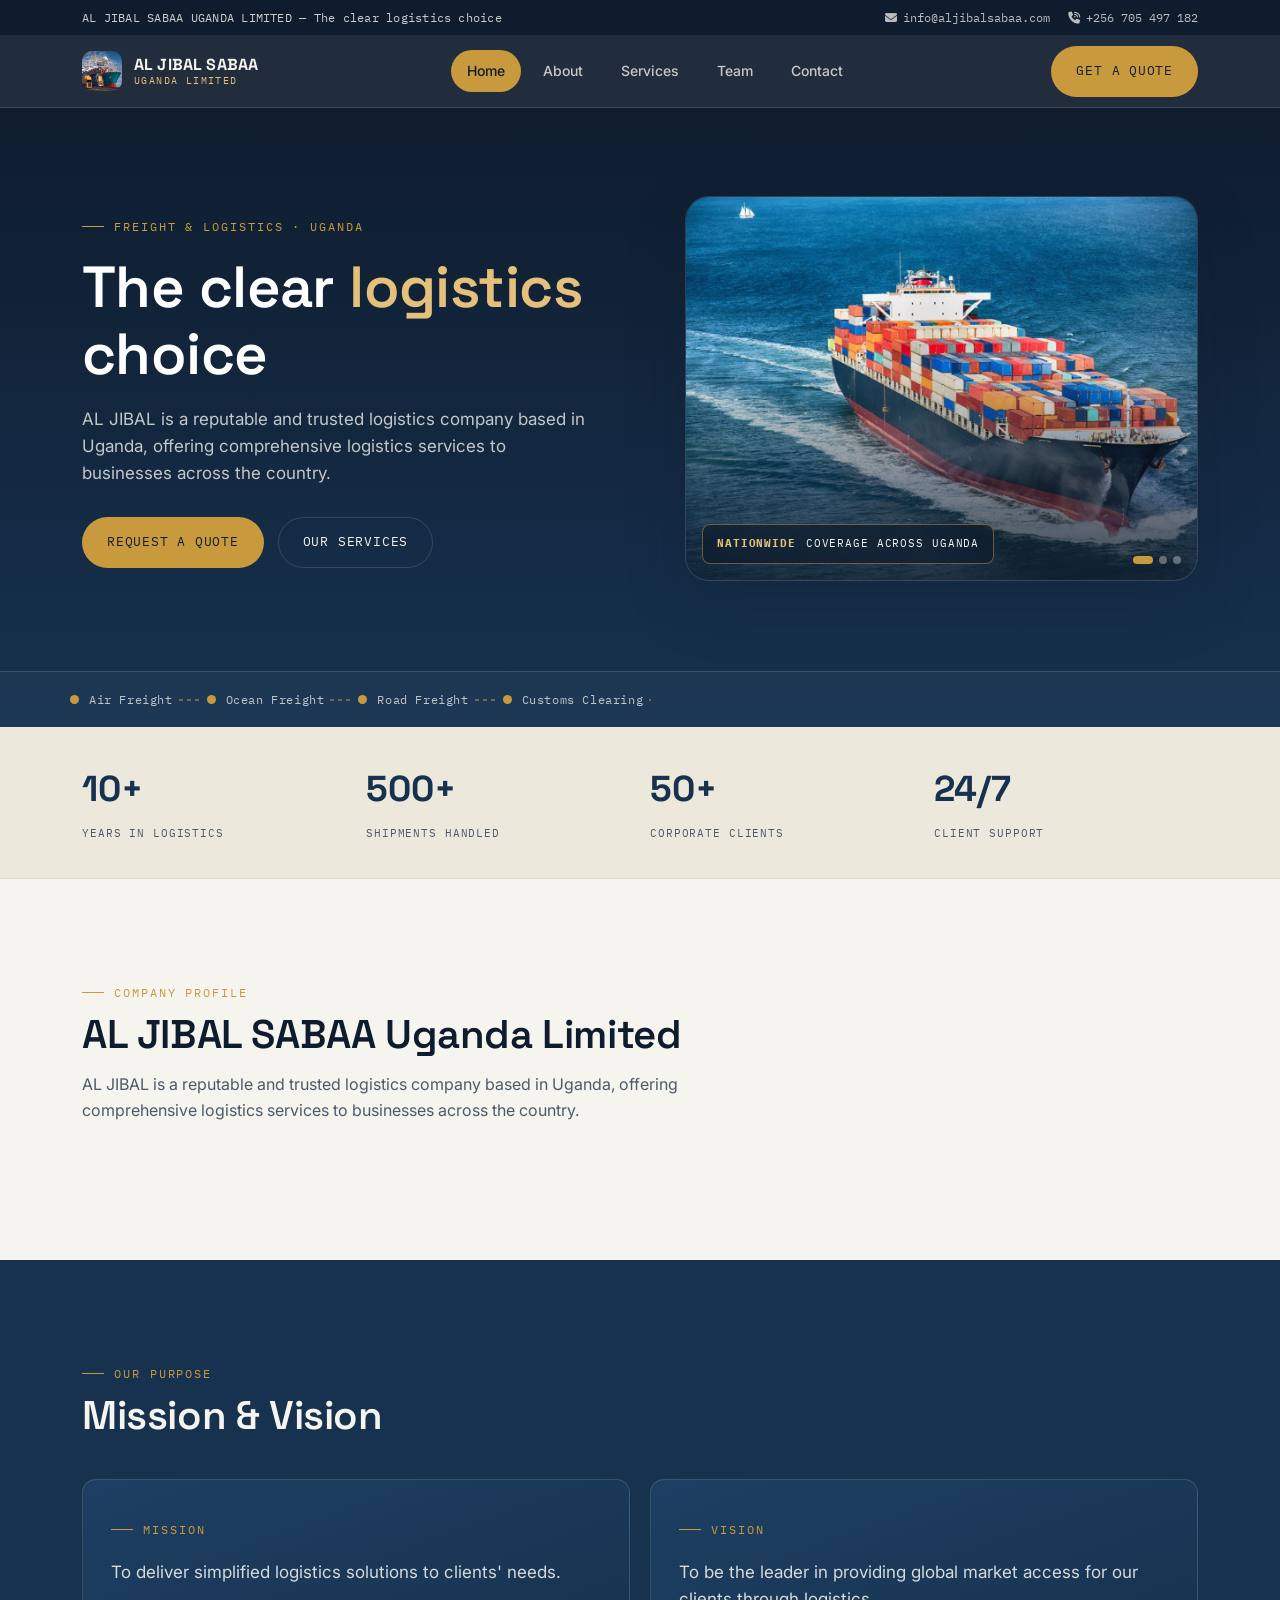
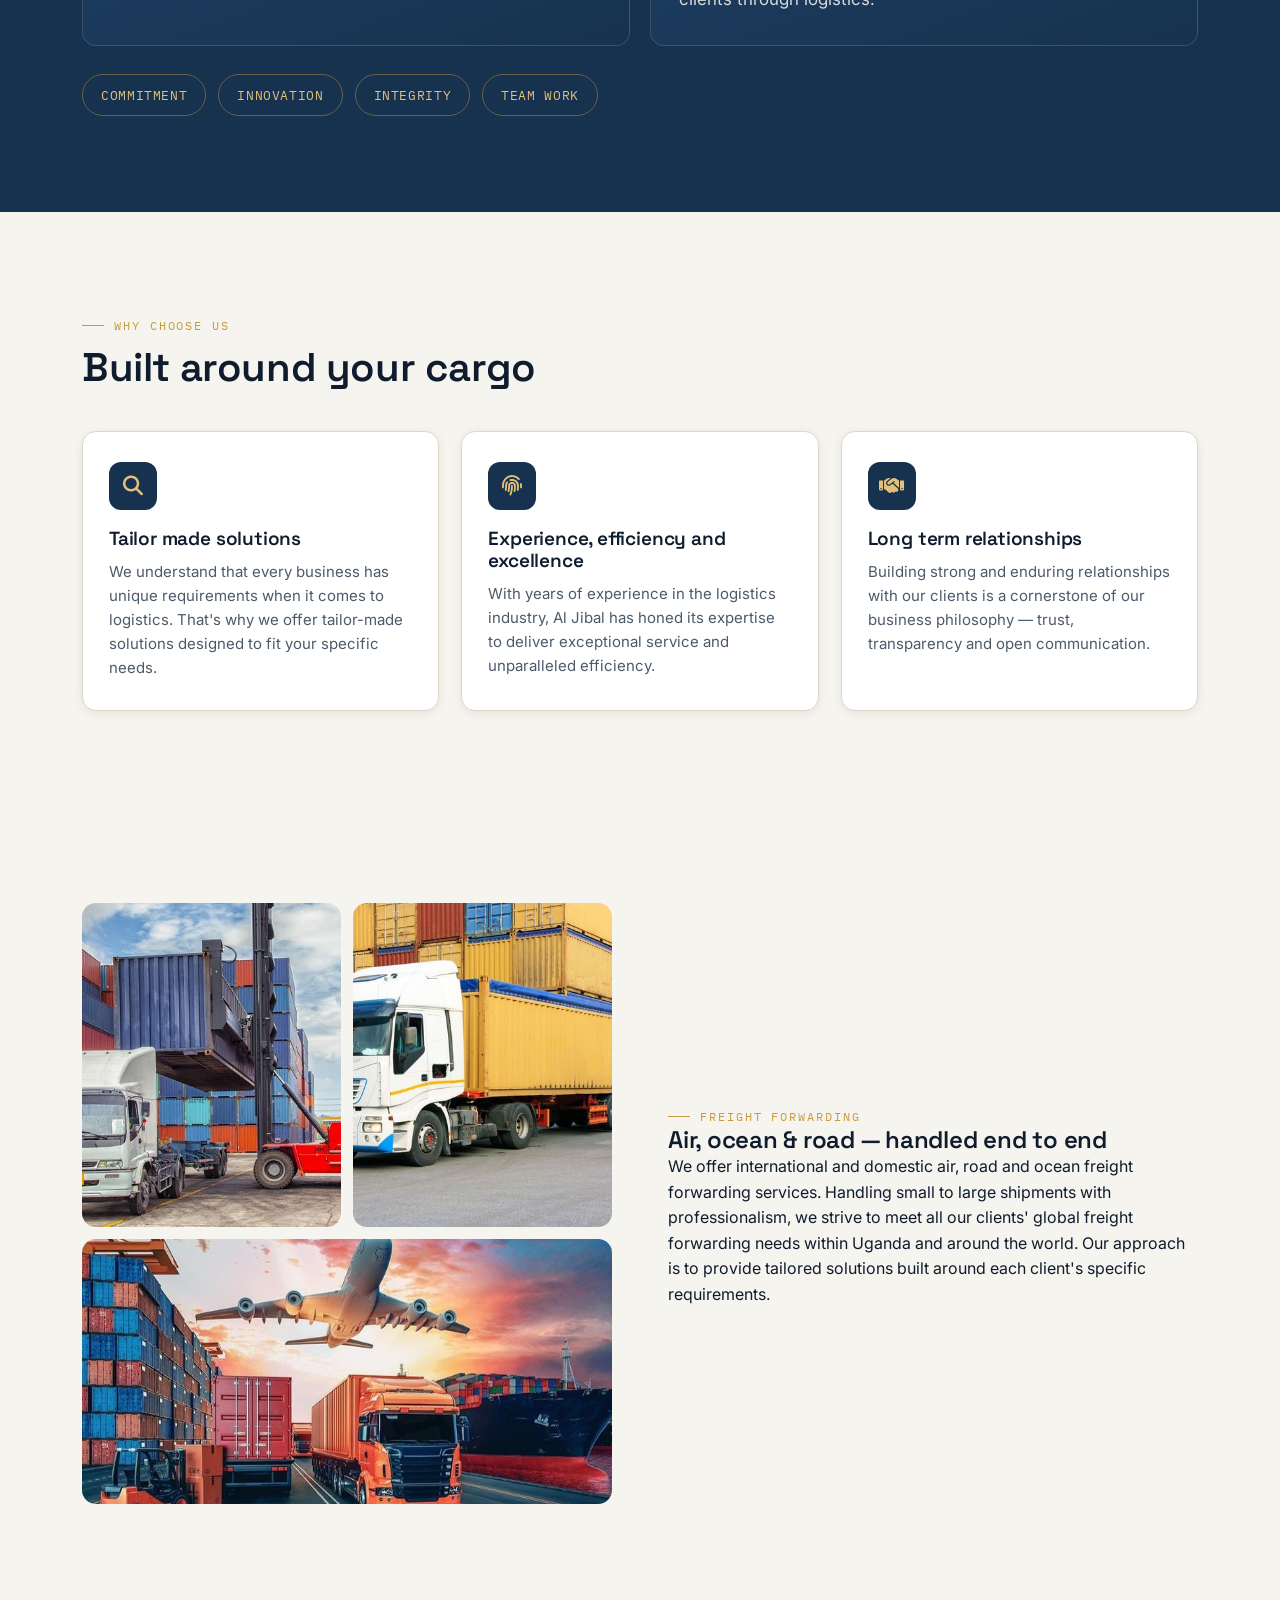
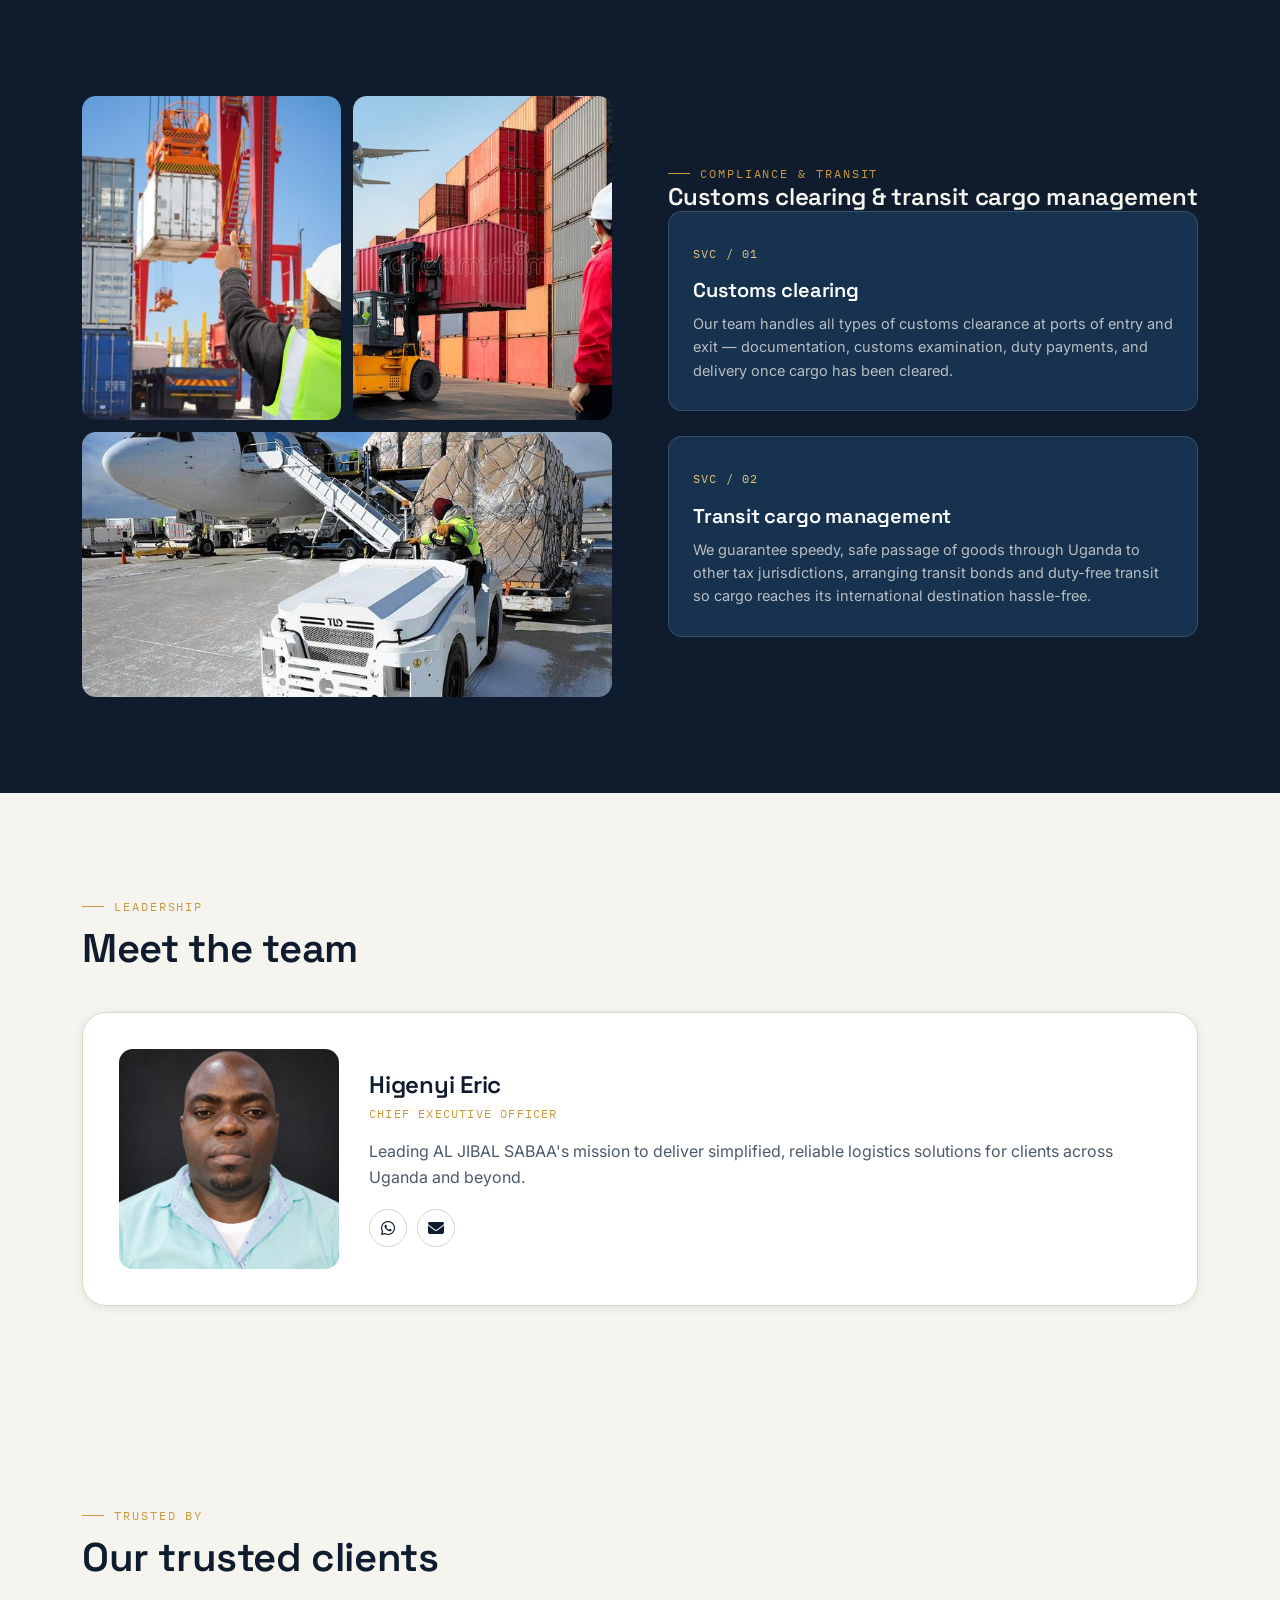
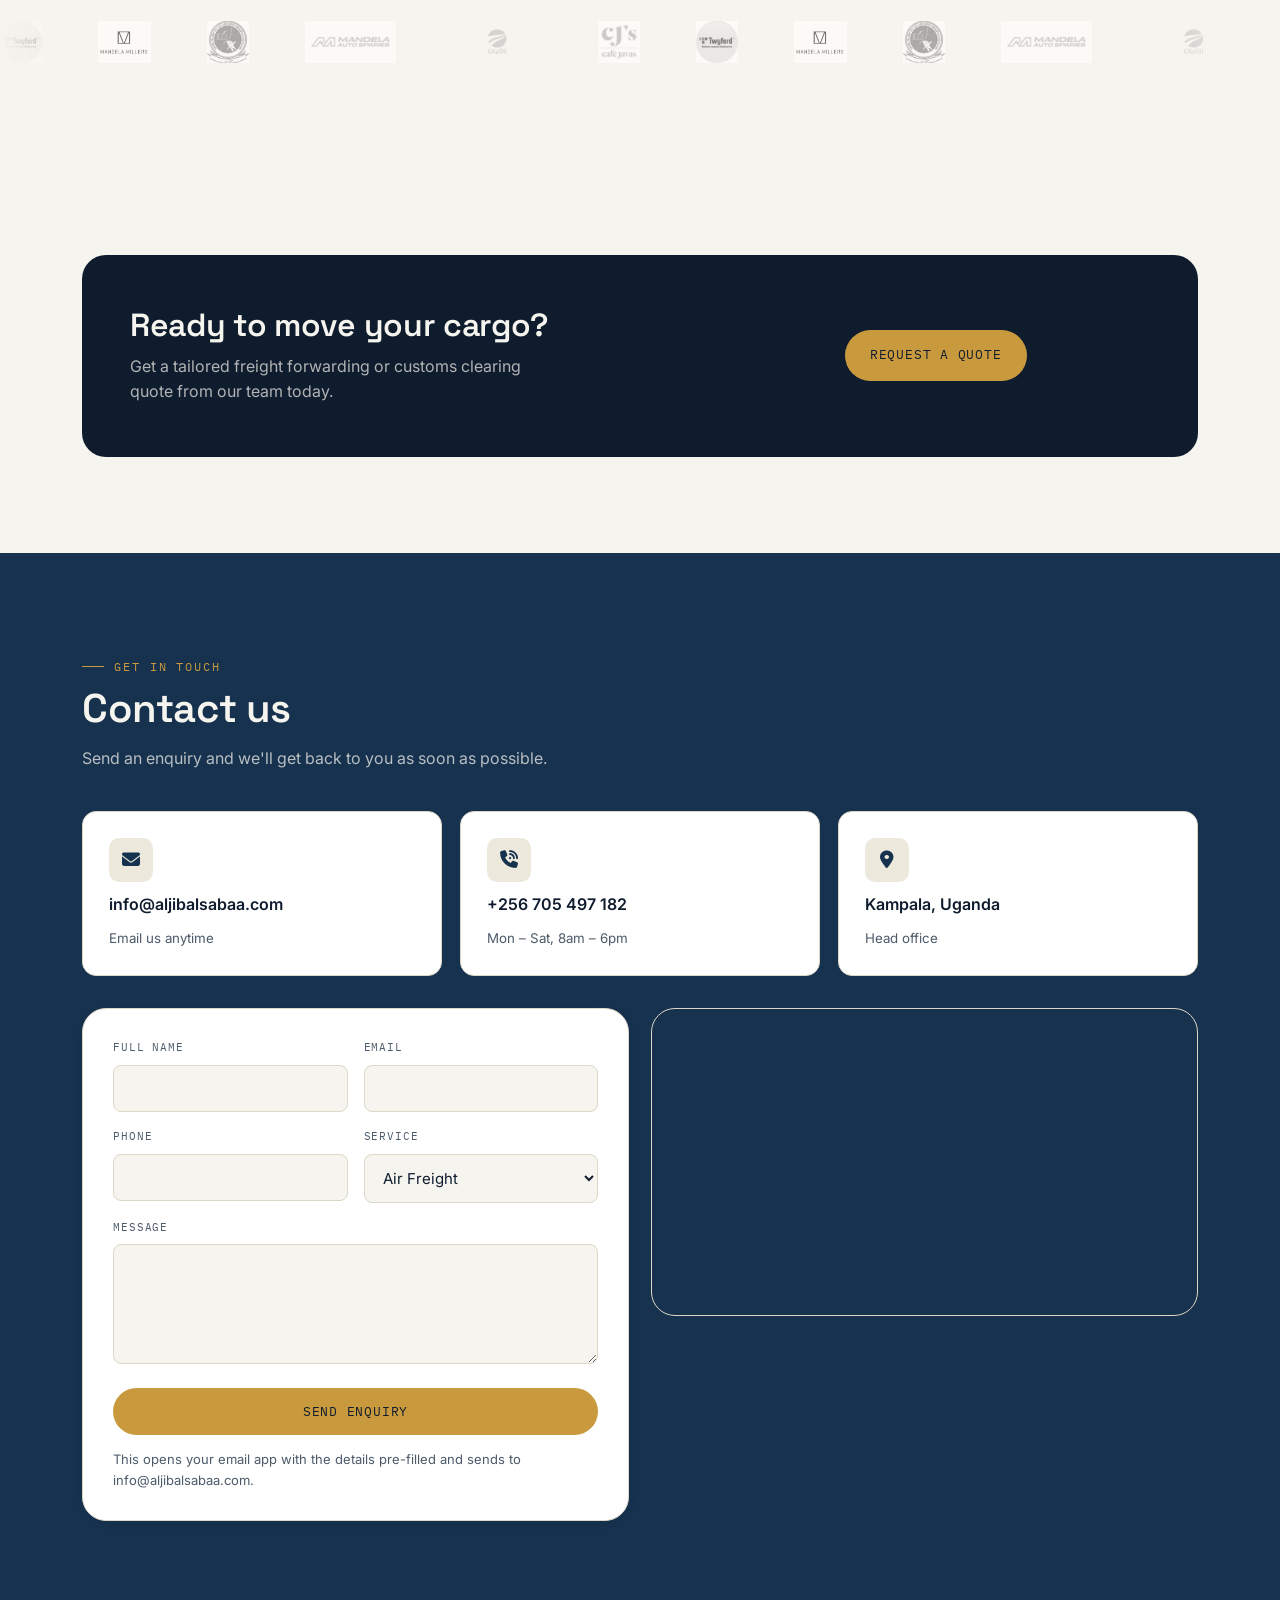
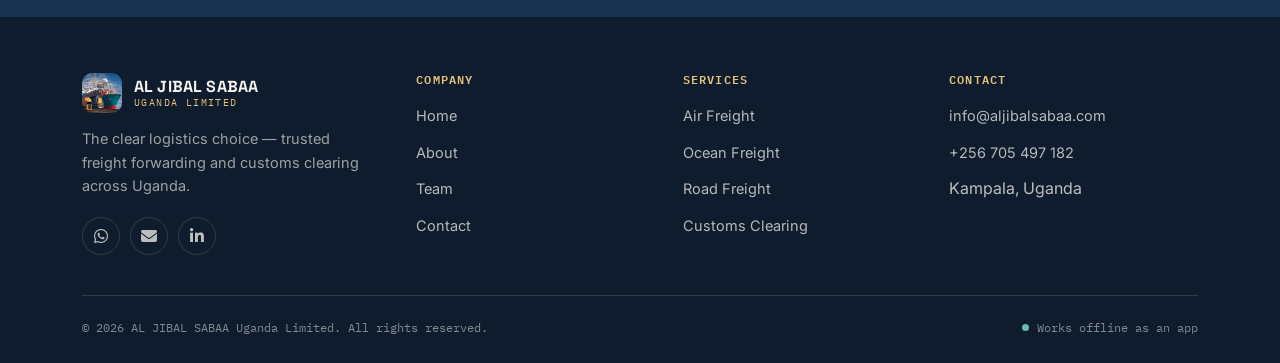
<file: index.html>
<!DOCTYPE html>
<html lang="en">
<head>
<meta charset="UTF-8">
<meta name="viewport" content="width=device-width, initial-scale=1.0">
<title>AL JIBAL SABAA Uganda Limited — The Clear Logistics Choice</title>
<meta name="description" content="AL JIBAL SABAA is a trusted logistics company in Uganda offering air, ocean and road freight forwarding, customs clearing and transit cargo management.">
<meta name="theme-color" content="#0F1C2E">
<link rel="icon" href="images/hero 2.jpg">
<link rel="stylesheet" href="https://cdnjs.cloudflare.com/ajax/libs/font-awesome/6.5.2/css/all.min.css">
<link rel="stylesheet" href="style.css">
</head>
<body>

<!-- Top announcement bar -->
<div class="topbar">
  <div class="container">
    <span class="topbar-msg">AL JIBAL SABAA UGANDA LIMITED — The clear logistics choice</span>
    <div class="topbar-links">
      <a href="mailto:info@aljibalsabaa.com"><i class="fas fa-envelope"></i> info@aljibalsabaa.com</a>
      <a href="tel:+256705497182"><i class="fas fa-phone-volume"></i> +256 705 497 182</a>
    </div>
  </div>
</div>

<!-- Header -->
<header class="site-header">
  <div class="container">
    <a class="brand" href="index.html">
      <img src="images/hero 2.jpg" alt="AL JIBAL SABAA logo">
      <span class="brand-text">
        <strong>AL JIBAL SABAA</strong>
        <span>Uganda Limited</span>
      </span>
    </a>
    <nav class="nav-links">
      <a href="index.html" data-nav="index.html">Home</a>
      <a href="about.html" data-nav="about.html">About</a>
      <a href="#services">Services</a>
      <a href="#team">Team</a>
      <a href="#contact">Contact</a>
    </nav>
    <div class="header-actions">
      <a href="#contact" class="btn btn-primary">Get a quote</a>
    </div>
  </div>
</header>

<!-- Hero -->
<section class="hero">
  <div class="container">
    <div class="hero-copy">
      <span class="eyebrow">Freight &amp; Logistics · Uganda</span>
      <h1>The clear <em>logistics</em> choice</h1>
      <p>AL JIBAL is a reputable and trusted logistics company based in Uganda, offering comprehensive logistics services to businesses across the country.</p>
      <div class="hero-cta">
        <a href="#contact" class="btn btn-primary">Request a quote</a>
        <a href="#services" class="btn btn-outline">Our services</a>
      </div>
    </div>

    <div class="hero-manifest">
      <div class="slide is-active"><img src="images/her (2).png" alt="Nature landscape"></div>
      <div class="slide"><img src="images/her (3).png" alt="City skyline"></div>
      <div class="slide"><img src="images/her (1).png" alt="Ocean freight route"></div>
      <div class="hero-tag"><b>Nationwide</b> coverage across Uganda</div>
      <div class="hero-dots"></div>
    </div>
  </div>

  <div class="route-strip">
    <div class="container">
      <div class="route-track">
        <div class="route-stop"><span class="dot"></span><span>Air Freight</span></div>
        <div class="route-stop"><span class="dot"></span><span>Ocean Freight</span></div>
        <div class="route-stop"><span class="dot"></span><span>Road Freight</span></div>
        <div class="route-stop"><span class="dot"></span><span>Customs Clearing</span></div>
        <div class="route-stop"><span class="dot"></span><span>Transit Cargo Management</span></div>
      </div>
    </div>
  </div>
</section>

<!-- Stats -->
<section class="stats">
  <div class="container">
    <div class="stat"><b>10+</b><span>Years in logistics</span></div>
    <div class="stat"><b>500+</b><span>Shipments handled</span></div>
    <div class="stat"><b>50+</b><span>Corporate clients</span></div>
    <div class="stat"><b>24/7</b><span>Client support</span></div>
  </div>
</section>

<!-- Company profile -->
<section class="section reveal">
  <div class="container">
    <div class="section-head">
      <span class="eyebrow">Company Profile</span>
      <h2>AL JIBAL SABAA Uganda Limited</h2>
      <p>AL JIBAL is a reputable and trusted logistics company based in Uganda, offering comprehensive logistics services to businesses across the country.</p>
    </div>
  </div>
</section>

<!-- Mission, Vision & Values -->
<section class="section section--navy reveal">
  <div class="container">
    <div class="section-head">
      <span class="eyebrow">Our Purpose</span>
      <h2>Mission &amp; Vision</h2>
    </div>
    <div class="mv-grid">
      <div class="mv-card">
        <span class="eyebrow">Mission</span>
        <p>To deliver simplified logistics solutions to clients' needs.</p>
      </div>
      <div class="mv-card">
        <span class="eyebrow">Vision</span>
        <p>To be the leader in providing global market access for our clients through logistics.</p>
      </div>
    </div>
    <div class="values-row">
      <span class="value-pill">Commitment</span>
      <span class="value-pill">Innovation</span>
      <span class="value-pill">Integrity</span>
      <span class="value-pill">Team work</span>
    </div>
  </div>
</section>

<!-- Why choose us -->
<section class="section reveal">
  <div class="container">
    <div class="section-head">
      <span class="eyebrow">Why Choose Us</span>
      <h2>Built around your cargo</h2>
    </div>
    <div class="grid-3">
      <div class="card">
        <div class="icon"><i class="fas fa-search"></i></div>
        <h3>Tailor made solutions</h3>
        <p>We understand that every business has unique requirements when it comes to logistics. That's why we offer tailor-made solutions designed to fit your specific needs.</p>
      </div>
      <div class="card">
        <div class="icon"><i class="fas fa-fingerprint"></i></div>
        <h3>Experience, efficiency and excellence</h3>
        <p>With years of experience in the logistics industry, Al Jibal has honed its expertise to deliver exceptional service and unparalleled efficiency.</p>
      </div>
      <div class="card">
        <div class="icon"><i class="fas fa-handshake"></i></div>
        <h3>Long term relationships</h3>
        <p>Building strong and enduring relationships with our clients is a cornerstone of our business philosophy — trust, transparency and open communication.</p>
      </div>
    </div>
  </div>
</section>

<!-- Freight forwarding -->
<section class="section reveal" id="services">
  <div class="container">
    <div class="split">
      <div class="split-media">
        <img src="images/serv (2).jpg" alt="Air Freight">
        <img src="images/serv (1).jpg" alt="Ocean Freight">
        <img class="full" src="images/hero 1.jpg" alt="Road Freight truck">
      </div>
      <div class="split-copy">
        <span class="eyebrow">Freight Forwarding</span>
        <h2>Air, ocean &amp; road — handled end to end</h2>
        <p>We offer international and domestic air, road and ocean freight forwarding services. Handling small to large shipments with professionalism, we strive to meet all our clients' global freight forwarding needs within Uganda and around the world. Our approach is to provide tailored solutions built around each client's specific requirements.</p>
      </div>
    </div>
  </div>
</section>

<!-- Customs clearing & transit cargo -->
<section class="section section--dark reveal">
  <div class="container">
    <div class="split reverse">
      <div class="split-media">
        <img src="images/ser (2).jpg" alt="Customs clearing at port">
        <img src="images/ser (1).jpg" alt="Transit cargo">
        <img class="full" src="images/hero (10).jpg" alt="Truck transport">
      </div>
      <div class="split-copy">
        <span class="eyebrow">Compliance &amp; Transit</span>
        <h2>Customs clearing &amp; transit cargo management</h2>
        <div class="service-card">
          <span class="code">SVC / 01</span>
          <h3>Customs clearing</h3>
          <p>Our team handles all types of customs clearance at ports of entry and exit — documentation, customs examination, duty payments, and delivery once cargo has been cleared.</p>
        </div>
        <br>
        <div class="service-card">
          <span class="code">SVC / 02</span>
          <h3>Transit cargo management</h3>
          <p>We guarantee speedy, safe passage of goods through Uganda to other tax jurisdictions, arranging transit bonds and duty-free transit so cargo reaches its international destination hassle-free.</p>
        </div>
      </div>
    </div>
  </div>
</section>

<!-- Leadership -->
<section class="section reveal" id="team">
  <div class="container">
    <div class="section-head">
      <span class="eyebrow">Leadership</span>
      <h2>Meet the team</h2>
    </div>
    <div class="leader">
      <img src="images/deri.jpg" alt="Eric Higenyi, CEO">
      <div>
        <h3>Higenyi Eric</h3>
        <span class="role">Chief Executive Officer</span>
        <p>Leading AL JIBAL SABAA's mission to deliver simplified, reliable logistics solutions for clients across Uganda and beyond.</p>
        <div class="social">
          <a href="#" aria-label="WhatsApp"><i class="fab fa-whatsapp"></i></a>
          <a href="mailto:info@aljibalsabaa.com" aria-label="Email"><i class="fas fa-envelope"></i></a>
        </div>
      </div>
    </div>
  </div>
</section>

<!-- Clients marquee -->
<section class="section reveal">
  <div class="container">
    <div class="section-head">
      <span class="eyebrow">Trusted By</span>
      <h2>Our trusted clients</h2>
    </div>
  </div>
  <div class="marquee">
    <div class="marquee-track">
      <img src="images/clients (1).jpg" alt="Client logo">
      <img src="images/clients (1).png" alt="Client logo">
      <img src="images/clients (2).jpg" alt="Client logo">
      <img src="images/clients (2).png" alt="Client logo">
      <img src="images/clients (3).png" alt="Client logo">
      <img src="images/clients.jpg" alt="Client logo">
      <!-- duplicated set for seamless marquee loop -->
      <img src="images/clients (1).jpg" alt="Client logo">
      <img src="images/clients (1).png" alt="Client logo">
      <img src="images/clients (2).jpg" alt="Client logo">
      <img src="images/clients (2).png" alt="Client logo">
      <img src="images/clients (3).png" alt="Client logo">
      <img src="images/clients.jpg" alt="Client logo">
    </div>
  </div>
</section>

<!-- CTA banner -->
<section class="section reveal">
  <div class="container">
    <div class="cta-banner">
      <div>
        <h2>Ready to move your cargo?</h2>
        <p>Get a tailored freight forwarding or customs clearing quote from our team today.</p>
      </div>
      <div class="cta-actions">
        <a href="#contact" class="btn btn-primary">Request a quote</a>
        <a href="tel:+256705497182" class="btn btn-ghost-light">Call us</a>
      </div>
    </div>
  </div>
</section>

<!-- Contact -->
<section class="section section--navy reveal" id="contact">
  <div class="container">
    <div class="section-head">
      <span class="eyebrow">Get in touch</span>
      <h2>Contact us</h2>
      <p>Send an enquiry and we'll get back to you as soon as possible.</p>
    </div>

    <div class="contact-grid">
      <div class="contact-card">
        <div class="icon"><i class="fas fa-envelope"></i></div>
        <a href="mailto:info@aljibalsabaa.com">info@aljibalsabaa.com</a>
        <small>Email us anytime</small>
      </div>
      <div class="contact-card">
        <div class="icon"><i class="fas fa-phone-volume"></i></div>
        <a href="tel:+256705497182">+256 705 497 182</a>
        <small>Mon – Sat, 8am – 6pm</small>
      </div>
      <div class="contact-card">
        <div class="icon"><i class="fas fa-location-dot"></i></div>
        <span class="value">Kampala, Uganda</span>
        <small>Head office</small>
      </div>
    </div>

    <div class="grid-2" style="margin-top:32px;">
      <form id="contactForm" class="form-card">
        <div class="form-row two">
          <div class="field">
            <label for="name">Full name</label>
            <input id="name" name="name" type="text" required>
          </div>
          <div class="field">
            <label for="email">Email</label>
            <input id="email" name="email" type="email" required>
          </div>
        </div>
        <div class="form-row two">
          <div class="field">
            <label for="phone">Phone</label>
            <input id="phone" name="phone" type="tel">
          </div>
          <div class="field">
            <label for="service">Service</label>
            <select id="service" name="service">
              <option>Air Freight</option>
              <option>Ocean Freight</option>
              <option>Road Freight</option>
              <option>Customs Clearing</option>
              <option>Transit Cargo Management</option>
            </select>
          </div>
        </div>
        <div class="form-row">
          <div class="field">
            <label for="message">Message</label>
            <textarea id="message" name="message" required></textarea>
          </div>
        </div>
        <button type="submit" class="btn btn-primary btn-block">Send enquiry</button>
        <p class="form-note">This opens your email app with the details pre-filled and sends to info@aljibalsabaa.com.</p>
        <div class="form-success" id="formSuccess">
          <i class="fas fa-circle-check"></i> Thanks — your email app should now be open.
        </div>
      </form>

      <div class="map-box">
        <iframe src="https://www.google.com/maps?q=Kampala,Uganda&output=embed" loading="lazy" title="Map showing our Kampala office"></iframe>
      </div>
    </div>
  </div>
</section>

<!-- Footer -->
<footer class="site-footer">
  <div class="container">
    <div class="footer-top">
      <div class="footer-brand">
        <div class="brand">
          <img src="images/hero 2.jpg" alt="AL JIBAL SABAA logo">
          <span class="brand-text">
            <strong>AL JIBAL SABAA</strong>
            <span>Uganda Limited</span>
          </span>
        </div>
        <p>The clear logistics choice — trusted freight forwarding and customs clearing across Uganda.</p>
        <div class="footer-social">
          <a href="#" aria-label="WhatsApp"><i class="fab fa-whatsapp"></i></a>
          <a href="mailto:info@aljibalsabaa.com" aria-label="Email"><i class="fas fa-envelope"></i></a>
          <a href="#" aria-label="LinkedIn"><i class="fab fa-linkedin-in"></i></a>
        </div>
      </div>

      <div class="footer-col">
        <h4>Company</h4>
        <ul>
          <li><a href="index.html">Home</a></li>
          <li><a href="about.html">About</a></li>
          <li><a href="#team">Team</a></li>
          <li><a href="#contact">Contact</a></li>
        </ul>
      </div>

      <div class="footer-col">
        <h4>Services</h4>
        <ul>
          <li><a href="#services">Air Freight</a></li>
          <li><a href="#services">Ocean Freight</a></li>
          <li><a href="#services">Road Freight</a></li>
          <li><a href="#services">Customs Clearing</a></li>
        </ul>
      </div>

      <div class="footer-col">
        <h4>Contact</h4>
        <ul>
          <li><a href="mailto:info@aljibalsabaa.com">info@aljibalsabaa.com</a></li>
          <li><a href="tel:+256705497182">+256 705 497 182</a></li>
          <li>Kampala, Uganda</li>
        </ul>
      </div>
    </div>

    <div class="footer-bottom">
      <span>&copy; 2026 AL JIBAL SABAA Uganda Limited. All rights reserved.</span>
      <span class="pwa-hint"><span class="dot"></span> Works offline as an app</span>
    </div>
  </div>
</footer>

<!-- Mobile bottom nav -->
<nav class="bottom-nav">
  <a href="index.html" data-nav="index.html"><i class="fas fa-house"></i><span>Home</span></a>
  <a href="#services"><i class="fas fa-boxes-stacked"></i><span>Services</span></a>
  <a href="#contact" class="nav-cta"><span class="fab"><i class="fas fa-paper-plane"></i></span><span>Quote</span></a>
  <a href="about.html" data-nav="about.html"><i class="fas fa-circle-info"></i><span>About</span></a>
  <a href="tel:+256705497182"><i class="fas fa-phone"></i><span>Call</span></a>
</nav>

<script src="app.js"></script>
</body>
</html>
</file>
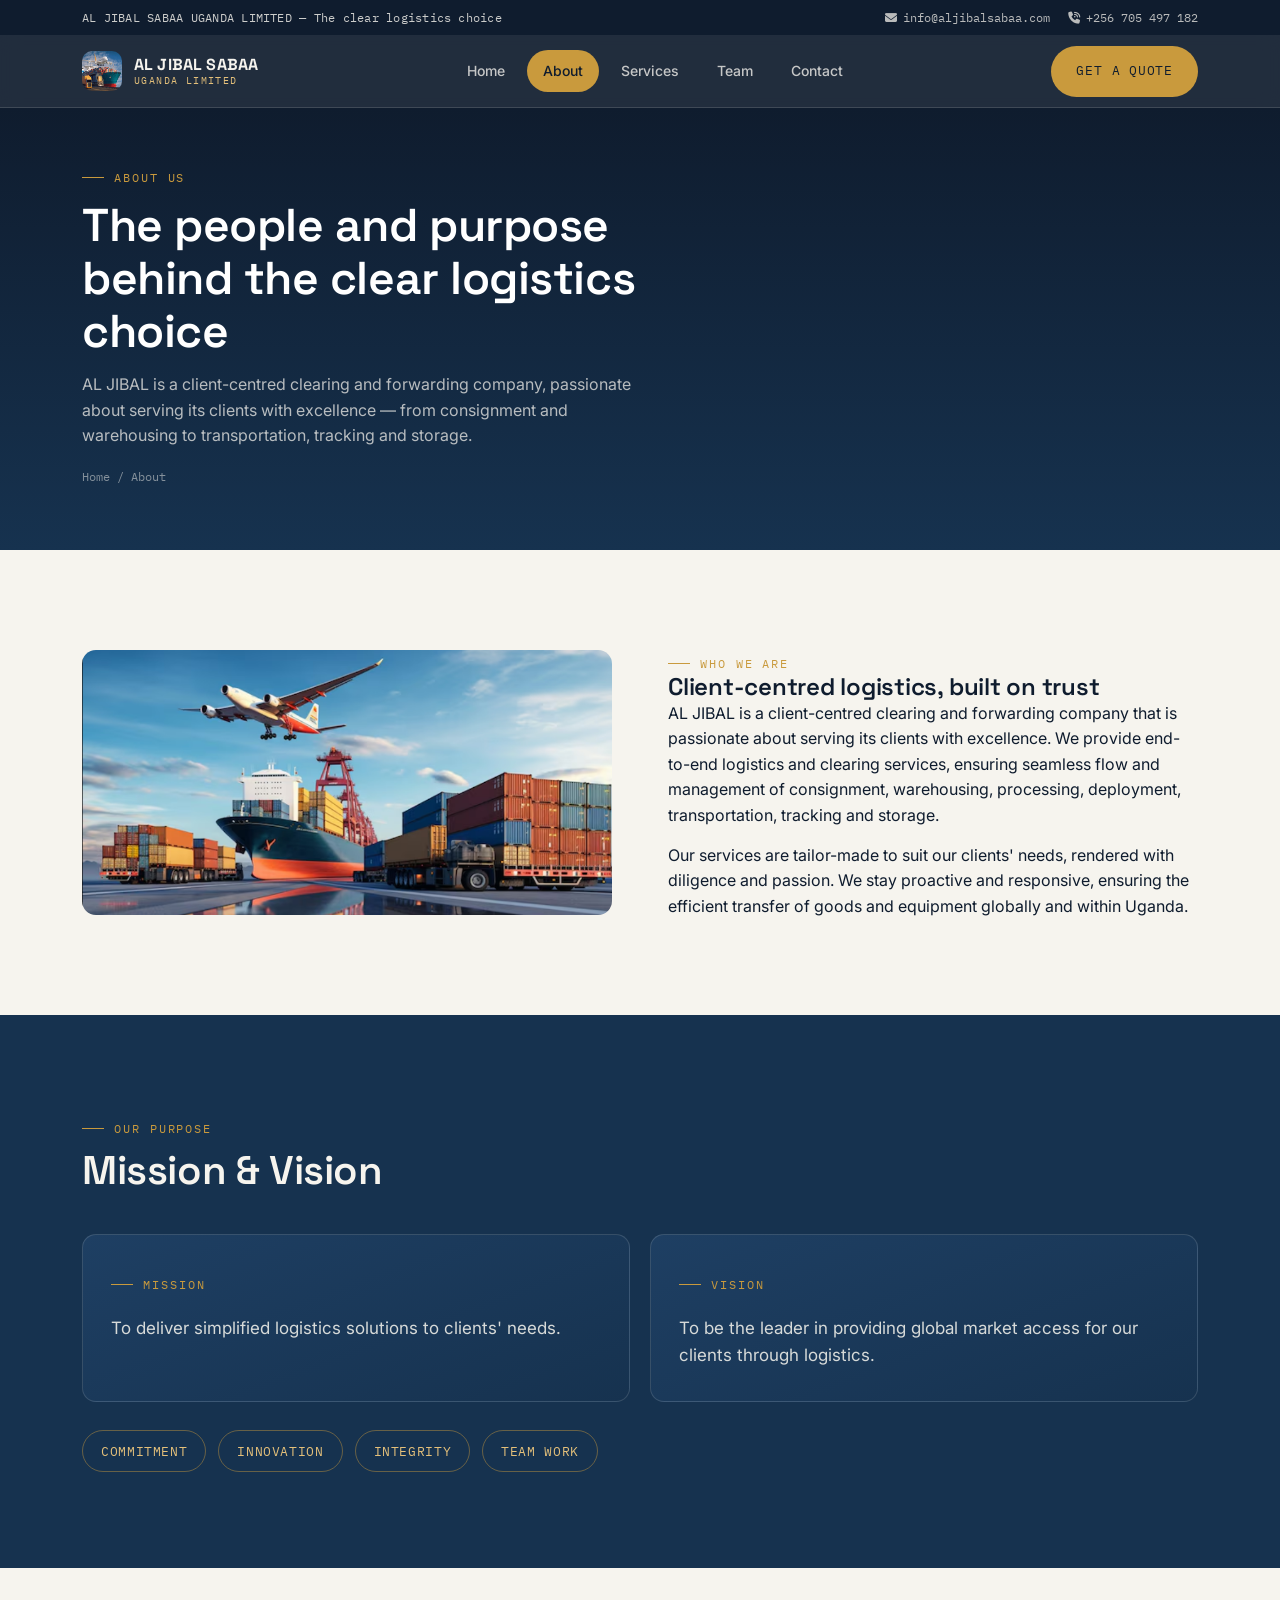
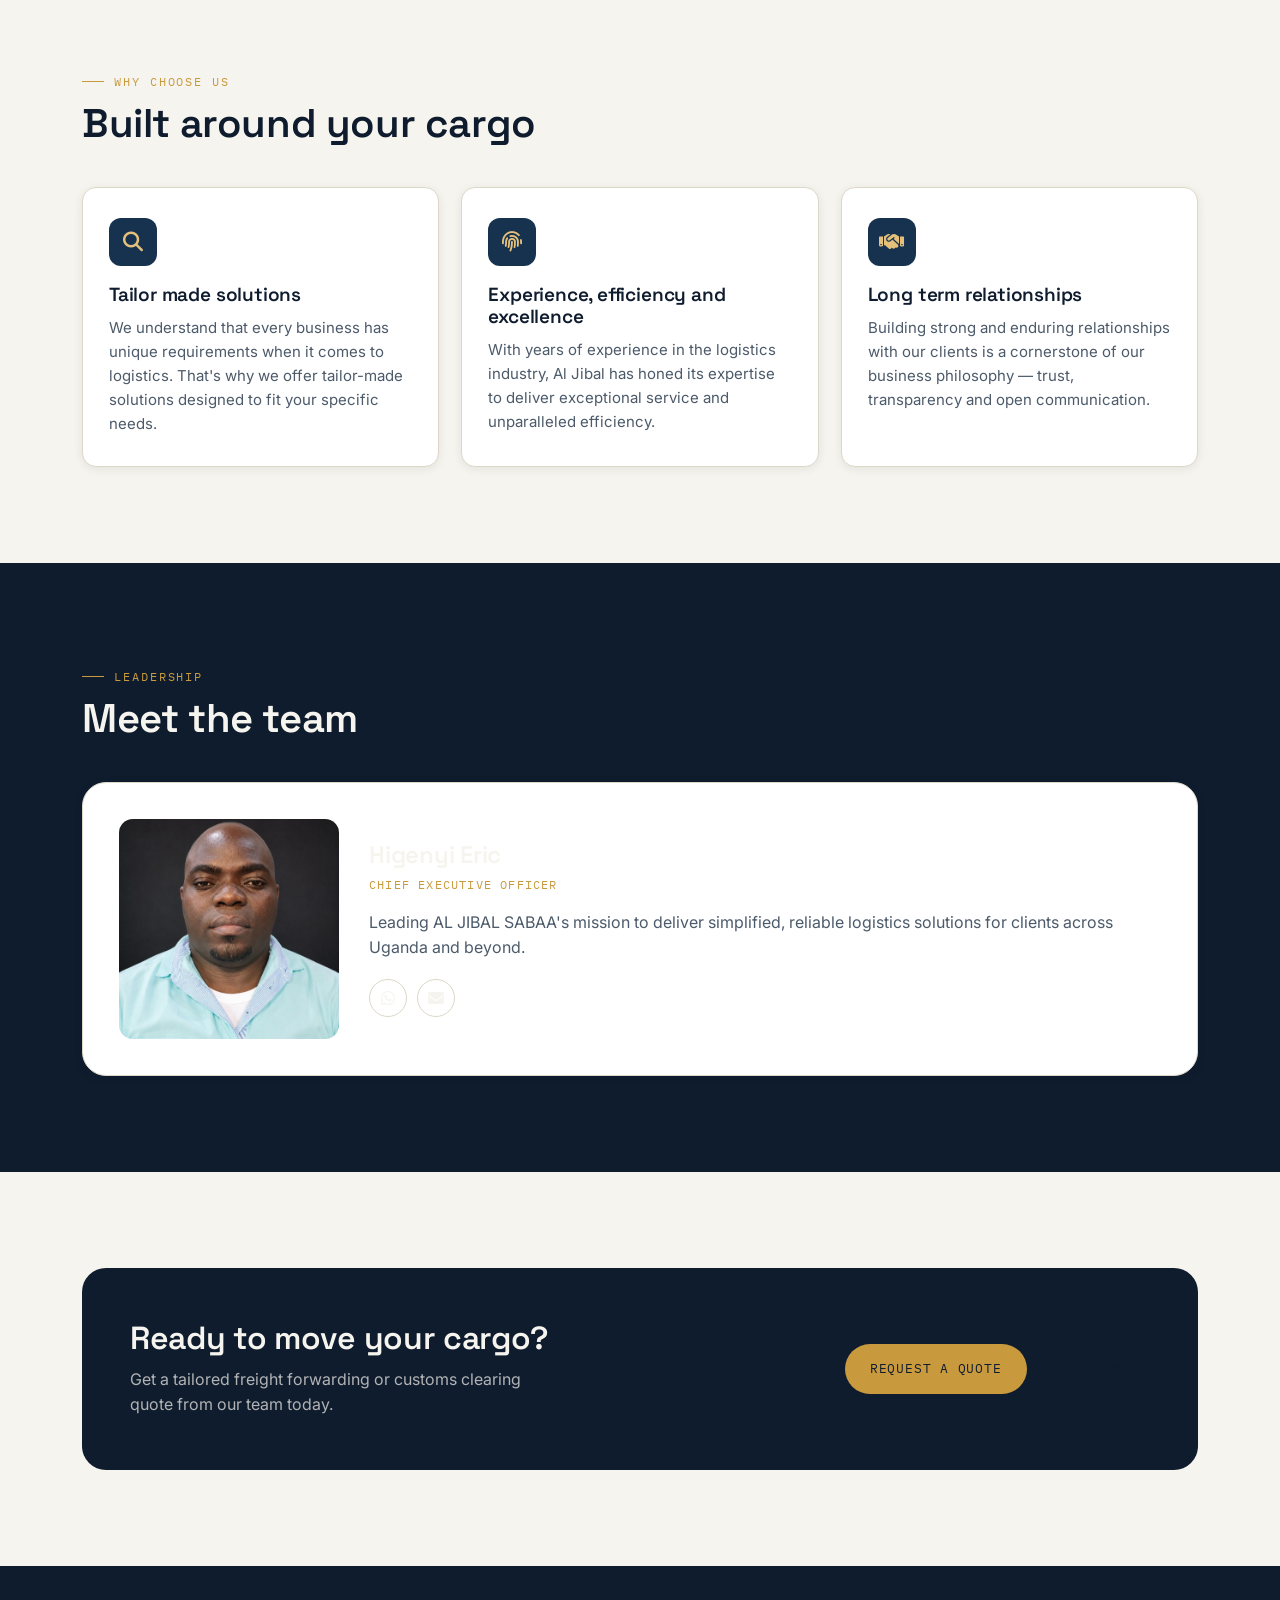
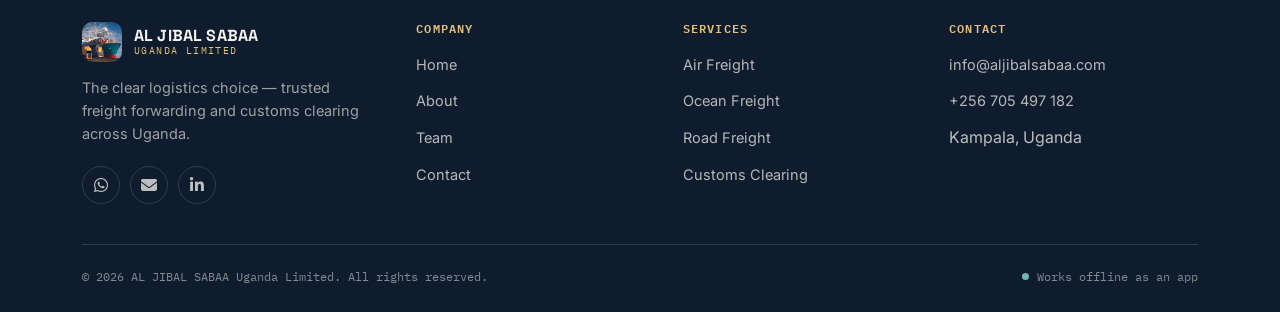
<file: about.html>
<!DOCTYPE html>
<html lang="en">
<head>
<meta charset="UTF-8">
<meta name="viewport" content="width=device-width, initial-scale=1.0">
<title>About Us — AL JIBAL SABAA Uganda Limited</title>
<meta name="description" content="Learn about AL JIBAL SABAA Uganda Limited — our mission, vision, values and the team behind Uganda's clear logistics choice.">
<meta name="theme-color" content="#0F1C2E">
<link rel="icon" href="images/hero 2.jpg">
<link rel="stylesheet" href="https://cdnjs.cloudflare.com/ajax/libs/font-awesome/6.5.2/css/all.min.css">
<link rel="stylesheet" href="style.css">
</head>
<body>

<!-- Top announcement bar -->
<div class="topbar">
  <div class="container">
    <span class="topbar-msg">AL JIBAL SABAA UGANDA LIMITED — The clear logistics choice</span>
    <div class="topbar-links">
      <a href="mailto:info@aljibalsabaa.com"><i class="fas fa-envelope"></i> info@aljibalsabaa.com</a>
      <a href="tel:+256705497182"><i class="fas fa-phone-volume"></i> +256 705 497 182</a>
    </div>
  </div>
</div>

<!-- Header -->
<header class="site-header">
  <div class="container">
    <a class="brand" href="index.html">
      <img src="images/hero 2.jpg" alt="AL JIBAL SABAA logo">
      <span class="brand-text">
        <strong>AL JIBAL SABAA</strong>
        <span>Uganda Limited</span>
      </span>
    </a>
    <nav class="nav-links">
      <a href="index.html" data-nav="index.html">Home</a>
      <a href="about.html" data-nav="about.html">About</a>
      <a href="index.html#services">Services</a>
      <a href="index.html#team">Team</a>
      <a href="index.html#contact">Contact</a>
    </nav>
    <div class="header-actions">
      <a href="index.html#contact" class="btn btn-primary">Get a quote</a>
    </div>
  </div>
</header>

<!-- Page hero -->
<section class="page-hero">
  <div class="container">
    <span class="eyebrow">About Us</span>
    <h1>The people and purpose behind the clear logistics choice</h1>
    <p>AL JIBAL is a client-centred clearing and forwarding company, passionate about serving its clients with excellence — from consignment and warehousing to transportation, tracking and storage.</p>
    <div class="breadcrumb"><a href="index.html">Home</a> / About</div>
  </div>
</section>

<!-- Company profile -->
<section class="section reveal">
  <div class="container">
    <div class="split">
      <div class="split-media">
        <img class="full" src="images/abt.png" alt="AL JIBAL SABAA logistics operations">
      </div>
      <div class="split-copy">
        <span class="eyebrow">Who We Are</span>
        <h2>Client-centred logistics, built on trust</h2>
        <p>AL JIBAL is a client-centred clearing and forwarding company that is passionate about serving its clients with excellence. We provide end-to-end logistics and clearing services, ensuring seamless flow and management of consignment, warehousing, processing, deployment, transportation, tracking and storage.</p>
        <p style="margin-top:14px;">Our services are tailor-made to suit our clients' needs, rendered with diligence and passion. We stay proactive and responsive, ensuring the efficient transfer of goods and equipment globally and within Uganda.</p>
      </div>
    </div>
  </div>
</section>

<!-- Mission, Vision & Values -->
<section class="section section--navy reveal">
  <div class="container">
    <div class="section-head">
      <span class="eyebrow">Our Purpose</span>
      <h2>Mission &amp; Vision</h2>
    </div>
    <div class="mv-grid">
      <div class="mv-card">
        <span class="eyebrow">Mission</span>
        <p>To deliver simplified logistics solutions to clients' needs.</p>
      </div>
      <div class="mv-card">
        <span class="eyebrow">Vision</span>
        <p>To be the leader in providing global market access for our clients through logistics.</p>
      </div>
    </div>
    <div class="values-row">
      <span class="value-pill">Commitment</span>
      <span class="value-pill">Innovation</span>
      <span class="value-pill">Integrity</span>
      <span class="value-pill">Team work</span>
    </div>
  </div>
</section>

<!-- Why choose us -->
<section class="section reveal">
  <div class="container">
    <div class="section-head">
      <span class="eyebrow">Why Choose Us</span>
      <h2>Built around your cargo</h2>
    </div>
    <div class="grid-3">
      <div class="card">
        <div class="icon"><i class="fas fa-search"></i></div>
        <h3>Tailor made solutions</h3>
        <p>We understand that every business has unique requirements when it comes to logistics. That's why we offer tailor-made solutions designed to fit your specific needs.</p>
      </div>
      <div class="card">
        <div class="icon"><i class="fas fa-fingerprint"></i></div>
        <h3>Experience, efficiency and excellence</h3>
        <p>With years of experience in the logistics industry, Al Jibal has honed its expertise to deliver exceptional service and unparalleled efficiency.</p>
      </div>
      <div class="card">
        <div class="icon"><i class="fas fa-handshake"></i></div>
        <h3>Long term relationships</h3>
        <p>Building strong and enduring relationships with our clients is a cornerstone of our business philosophy — trust, transparency and open communication.</p>
      </div>
    </div>
  </div>
</section>

<!-- Leadership -->
<section class="section section--dark reveal" id="team">
  <div class="container">
    <div class="section-head">
      <span class="eyebrow">Leadership</span>
      <h2>Meet the team</h2>
    </div>
    <div class="leader">
      <img src="images/deri.jpg" alt="Higenyi Eric, CEO">
      <div>
        <h3>Higenyi Eric</h3>
        <span class="role">Chief Executive Officer</span>
        <p>Leading AL JIBAL SABAA's mission to deliver simplified, reliable logistics solutions for clients across Uganda and beyond.</p>
        <div class="social">
          <a href="#" aria-label="WhatsApp"><i class="fab fa-whatsapp"></i></a>
          <a href="mailto:info@aljibalsabaa.com" aria-label="Email"><i class="fas fa-envelope"></i></a>
        </div>
      </div>
    </div>
  </div>
</section>

<!-- CTA banner -->
<section class="section reveal">
  <div class="container">
    <div class="cta-banner">
      <div>
        <h2>Ready to move your cargo?</h2>
        <p>Get a tailored freight forwarding or customs clearing quote from our team today.</p>
      </div>
      <div class="cta-actions">
        <a href="index.html#contact" class="btn btn-primary">Request a quote</a>
        <a href="tel:+256705497182" class="btn btn-ghost-light">Call us</a>
      </div>
    </div>
  </div>
</section>

<!-- Footer -->
<footer class="site-footer">
  <div class="container">
    <div class="footer-top">
      <div class="footer-brand">
        <div class="brand">
          <img src="images/hero 2.jpg" alt="AL JIBAL SABAA logo">
          <span class="brand-text">
            <strong>AL JIBAL SABAA</strong>
            <span>Uganda Limited</span>
          </span>
        </div>
        <p>The clear logistics choice — trusted freight forwarding and customs clearing across Uganda.</p>
        <div class="footer-social">
          <a href="#" aria-label="WhatsApp"><i class="fab fa-whatsapp"></i></a>
          <a href="mailto:info@aljibalsabaa.com" aria-label="Email"><i class="fas fa-envelope"></i></a>
          <a href="#" aria-label="LinkedIn"><i class="fab fa-linkedin-in"></i></a>
        </div>
      </div>

      <div class="footer-col">
        <h4>Company</h4>
        <ul>
          <li><a href="index.html">Home</a></li>
          <li><a href="about.html">About</a></li>
          <li><a href="index.html#team">Team</a></li>
          <li><a href="index.html#contact">Contact</a></li>
        </ul>
      </div>

      <div class="footer-col">
        <h4>Services</h4>
        <ul>
          <li><a href="index.html#services">Air Freight</a></li>
          <li><a href="index.html#services">Ocean Freight</a></li>
          <li><a href="index.html#services">Road Freight</a></li>
          <li><a href="index.html#services">Customs Clearing</a></li>
        </ul>
      </div>

      <div class="footer-col">
        <h4>Contact</h4>
        <ul>
          <li><a href="mailto:info@aljibalsabaa.com">info@aljibalsabaa.com</a></li>
          <li><a href="tel:+256705497182">+256 705 497 182</a></li>
          <li>Kampala, Uganda</li>
        </ul>
      </div>
    </div>

    <div class="footer-bottom">
      <span>&copy; 2026 AL JIBAL SABAA Uganda Limited. All rights reserved.</span>
      <span class="pwa-hint"><span class="dot"></span> Works offline as an app</span>
    </div>
  </div>
</footer>

<!-- Mobile bottom nav -->
<nav class="bottom-nav">
  <a href="index.html" data-nav="index.html"><i class="fas fa-house"></i><span>Home</span></a>
  <a href="index.html#services"><i class="fas fa-boxes-stacked"></i><span>Services</span></a>
  <a href="index.html#contact" class="nav-cta"><span class="fab"><i class="fas fa-paper-plane"></i></span><span>Quote</span></a>
  <a href="about.html" data-nav="about.html"><i class="fas fa-circle-info"></i><span>About</span></a>
  <a href="tel:+256705497182"><i class="fas fa-phone"></i><span>Call</span></a>
</nav>

<script src="app.js"></script>
</body>
</html>
</file>
<file: style.css>
/* =========================================================================
   AL JIBAL SABAA — Design System
   Tokens: Navy/ink base, brass (customs-stamp gold) + ocean teal accents,
   paper neutrals. Display: Space Grotesk. Body: Inter. Utility: IBM Plex Mono.
   ========================================================================= */

@import url('https://fonts.googleapis.com/css2?family=Space+Grotesk:wght@500;600;700&family=Inter:wght@400;500;600;700&family=IBM+Plex+Mono:wght@500;600&display=swap');

:root{
  /* Color */
  --ink:        #0F1C2E;
  --navy:       #16324F;
  --navy-2:     #1E3F63;
  --navy-soft:  #274a72;
  --brass:      #C99A3D;
  --brass-soft: #E4C07A;
  --teal:       #2F8F86;
  --teal-soft:  #6FB8B0;
  --paper:      #F6F4EE;
  --paper-dim:  #ECE8DC;
  --white:      #FFFFFF;
  --ink-soft:   #4C5A6A;
  --line:       #DCD7C7;
  --line-dark:  rgba(246,244,238,0.14);
  --danger:     #B3492F;

  /* Type */
  --f-display: 'Space Grotesk', 'Segoe UI', sans-serif;
  --f-body: 'Inter', 'Segoe UI', sans-serif;
  --f-mono: 'IBM Plex Mono', 'SFMono-Regular', monospace;

  /* Layout */
  --container: 1180px;
  --radius-sm: 8px;
  --radius-md: 14px;
  --radius-lg: 24px;
  --header-h: 72px;
  --bottomnav-h: 68px;
  --shadow-sm: 0 2px 10px rgba(15,28,46,0.08);
  --shadow-md: 0 12px 32px rgba(15,28,46,0.14);
  --shadow-lg: 0 24px 60px rgba(15,28,46,0.22);
  --safe-b: env(safe-area-inset-bottom, 0px);
}

*, *::before, *::after{ box-sizing: border-box; }
html{ scroll-behavior: smooth; }
html, body{ margin:0; padding:0; }
body{
  font-family: var(--f-body);
  background: var(--paper);
  color: var(--ink);
  line-height: 1.6;
  -webkit-font-smoothing: antialiased;
  overflow-x: hidden;
  padding-bottom: calc(var(--bottomnav-h) + var(--safe-b));
}
@media (min-width: 992px){ body{ padding-bottom: 0; } }

img{ max-width:100%; display:block; }
a{ color: inherit; text-decoration: none; }
ul{ list-style:none; margin:0; padding:0; }
button{ font-family: inherit; }
h1,h2,h3,h4{ font-family: var(--f-display); margin:0; line-height:1.15; font-weight:600; letter-spacing:-0.01em; }
p{ margin:0; }

.container{ max-width: var(--container); margin: 0 auto; padding: 0 20px; }
@media (min-width: 768px){ .container{ padding: 0 32px; } }

.eyebrow{
  font-family: var(--f-mono);
  font-size: 12px;
  letter-spacing: 0.16em;
  text-transform: uppercase;
  color: var(--brass);
  display: inline-flex;
  align-items: center;
  gap: 10px;
}
.eyebrow::before{
  content:"";
  width: 22px; height: 1px;
  background: var(--brass);
  display:inline-block;
}

.section{ padding: 64px 0; }
@media (min-width: 768px){ .section{ padding: 96px 0; } }
.section--tight{ padding: 40px 0; }
.section--dark{ background: var(--ink); color: var(--paper); }
.section--navy{ background: var(--navy); color: var(--paper); }
.section-head{ max-width: 640px; margin-bottom: 40px; }
.section-head h2{ font-size: clamp(28px, 4vw, 40px); margin-top: 10px; }
.section-head p{ margin-top: 14px; color: var(--ink-soft); font-size: 16px; }
.section--dark .section-head p, .section--navy .section-head p{ color: rgba(246,244,238,0.72); }

/* Buttons */
.btn{
  display:inline-flex; align-items:center; justify-content:center; gap:8px;
  font-family: var(--f-mono); font-size: 13px; letter-spacing: 0.06em; text-transform: uppercase;
  padding: 14px 24px; border-radius: 999px; border: 1px solid transparent;
  cursor:pointer; transition: transform .18s ease, box-shadow .18s ease, background .18s ease, color .18s ease;
  white-space: nowrap;
}
.btn:active{ transform: scale(0.97); }
.btn-primary{ background: var(--brass); color: var(--ink); }
.btn-primary:hover{ background: var(--brass-soft); box-shadow: var(--shadow-md); }
.btn-outline{ border-color: var(--line-dark); color: inherit; }
.btn-outline:hover{ border-color: var(--brass); color: var(--brass); }
.btn-ghost-light{ border-color: rgba(15,28,46,0.18); color: var(--ink); }
.btn-ghost-light:hover{ border-color: var(--navy); }
.btn-block{ width: 100%; }

/* =========================== Top announcement bar =========================== */
.topbar{
  background: var(--ink);
  color: rgba(246,244,238,0.82);
  font-family: var(--f-mono);
  font-size: 12px;
}
.topbar .container{
  display:flex; align-items:center; justify-content:space-between;
  gap: 12px; padding-top: 8px; padding-bottom: 8px;
  flex-wrap: wrap;
}
.topbar-msg{ letter-spacing: 0.02em; }
.topbar-links{ display:flex; gap: 18px; }
.topbar-links a{ display:inline-flex; align-items:center; gap:6px; opacity:.9; }
.topbar-links a:hover{ color: var(--brass-soft); }
@media (max-width: 640px){
  .topbar-msg{ display:none; }
  .topbar .container{ justify-content: center; }
}

/* =========================== Header / top nav =========================== */
.site-header{
  position: sticky; top: 0; z-index: 40;
  background: rgba(15,28,46,0.92);
  backdrop-filter: blur(10px);
  -webkit-backdrop-filter: blur(10px);
  border-bottom: 1px solid var(--line-dark);
  transition: background .25s ease;
}
.site-header .container{
  height: var(--header-h);
  display:flex; align-items:center; justify-content:space-between;
}
.brand{ display:flex; align-items:center; gap:12px; color: var(--paper); }
.brand img{ width: 40px; height:40px; border-radius: 10px; }
.brand-text{ display:flex; flex-direction:column; line-height:1.15; }
.brand-text strong{ font-family: var(--f-display); font-size:16px; letter-spacing:0.01em; }
.brand-text span{ font-family: var(--f-mono); font-size: 10px; letter-spacing:0.14em; color: var(--brass-soft); text-transform:uppercase; }

.nav-links{ display:none; align-items:center; gap: 6px; }
.nav-links a{
  color: rgba(246,244,238,0.78); font-size: 14px; font-weight: 500;
  padding: 10px 16px; border-radius: 999px; position:relative;
  transition: color .2s ease, background .2s ease;
}
.nav-links a:hover{ color: var(--paper); background: rgba(246,244,238,0.08); }
.nav-links a.is-active{ color: var(--ink); background: var(--brass); }
.header-actions{ display:flex; align-items:center; gap: 10px; }
.header-actions .btn{ display:none; }

@media (min-width: 992px){
  .nav-links{ display:flex; }
  .header-actions .btn{ display:inline-flex; }
}

/* =========================== Hero / route signature =========================== */
.hero{
  position: relative;
  background: linear-gradient(180deg, var(--ink) 0%, var(--navy) 100%);
  color: var(--paper);
  overflow: hidden;
  padding: 48px 0 0;
}
.hero .container{
  position: relative; z-index: 2;
  display:grid; gap: 36px;
  padding-top: 20px; padding-bottom: 56px;
}
@media (min-width: 992px){
  .hero .container{ grid-template-columns: 1.05fr 0.95fr; align-items:center; padding-top: 40px; padding-bottom: 90px; }
}
.hero-copy .eyebrow{ margin-bottom: 18px; }
.hero-copy h1{
  font-size: clamp(34px, 6vw, 58px);
  color: var(--white);
}
.hero-copy h1 em{ font-style:normal; color: var(--brass-soft); }
.hero-copy p{
  margin-top: 18px; max-width: 46ch; color: rgba(246,244,238,0.78); font-size: 17px;
}
.hero-cta{ display:flex; flex-wrap:wrap; gap: 14px; margin-top: 30px; }

.hero-manifest{
  position: relative;
  border-radius: var(--radius-lg);
  overflow:hidden;
  aspect-ratio: 4/3;
  box-shadow: var(--shadow-lg);
  border: 1px solid var(--line-dark);
}
.hero-manifest .slide{
  position:absolute; inset:0; opacity:0; transition: opacity 1.2s ease;
}
.hero-manifest .slide.is-active{ opacity:1; }
.hero-manifest .slide img{ width:100%; height:100%; object-fit:cover; }
.hero-manifest::after{
  content:""; position:absolute; inset:0;
  background: linear-gradient(180deg, rgba(15,28,46,0) 40%, rgba(15,28,46,0.85) 100%);
}
.hero-tag{
  position:absolute; left:16px; bottom:16px; z-index:2;
  background: rgba(15,28,46,0.72);
  border: 1px solid rgba(201,154,61,0.5);
  color: var(--paper);
  font-family: var(--f-mono);
  font-size: 11px; letter-spacing:0.08em; text-transform:uppercase;
  padding: 10px 14px; border-radius: var(--radius-sm);
  display:flex; align-items:center; gap:10px;
  backdrop-filter: blur(4px);
}
.hero-tag b{ color: var(--brass-soft); }
.hero-dots{ position:absolute; right:16px; bottom:16px; z-index:2; display:flex; gap:6px; }
.hero-dots button{
  width:8px; height:8px; border-radius:50%; border:none; background: rgba(246,244,238,0.35); padding:0; cursor:pointer;
}
.hero-dots button.is-active{ background: var(--brass); width:20px; border-radius:5px; transition:.25s; }

/* route strip */
.route-strip{
  position: relative; z-index:2;
  border-top: 1px solid var(--line-dark);
  background: rgba(255,255,255,0.03);
}
.route-strip .container{ padding: 0; }
.route-track{
  display:flex; overflow-x:auto; scrollbar-width:none;
  padding: 18px 20px;
}
.route-track::-webkit-scrollbar{ display:none; }
.route-stop{
  flex: 0 0 auto; display:flex; align-items:center; gap:10px; padding-right: 34px; position:relative;
}
.route-stop:not(:last-child)::after{
  content:""; position:absolute; right:8px; top:50%; width:20px; height:1px;
  background-image: linear-gradient(90deg, var(--brass) 50%, transparent 50%);
  background-size: 8px 1px; transform: translateY(-50%);
}
.route-stop .dot{ width:9px; height:9px; border-radius:50%; background: var(--brass); flex:0 0 auto; }
.route-stop span{ font-family: var(--f-mono); font-size:12px; letter-spacing:0.05em; color: rgba(246,244,238,0.75); white-space:nowrap; }

/* mountain silhouette divider (brand nod: Jibal = mountains) */
.peaks{ display:block; width:100%; height:auto; margin-top: -1px; }

/* =========================== Stats strip =========================== */
.stats{
  background: var(--paper-dim);
  border-bottom: 1px solid var(--line);
}
.stats .container{
  display:grid; grid-template-columns: repeat(2,1fr); gap: 26px 20px;
  padding-top: 34px; padding-bottom: 34px;
}
@media (min-width:768px){ .stats .container{ grid-template-columns: repeat(4,1fr); } }
.stat b{
  font-family: var(--f-display); font-size: clamp(26px,4vw,36px); color: var(--navy); display:block;
}
.stat span{ font-family: var(--f-mono); font-size:11px; letter-spacing:0.08em; text-transform:uppercase; color: var(--ink-soft); }

/* =========================== Cards =========================== */
.grid-3{ display:grid; gap: 22px; grid-template-columns: 1fr; }
@media (min-width:640px){ .grid-3{ grid-template-columns: repeat(2,1fr);} }
@media (min-width:992px){ .grid-3{ grid-template-columns: repeat(3,1fr);} }

.grid-2{ display:grid; gap: 22px; grid-template-columns: 1fr; }
@media (min-width:768px){ .grid-2{ grid-template-columns: repeat(2,1fr);} }

.card{
  background: var(--white); border: 1px solid var(--line); border-radius: var(--radius-md);
  padding: 30px 26px; box-shadow: var(--shadow-sm); transition: transform .2s ease, box-shadow .2s ease;
}
.card:hover{ transform: translateY(-4px); box-shadow: var(--shadow-md); }
.card .icon{
  width:48px; height:48px; border-radius:12px; background: var(--navy); color: var(--brass-soft);
  display:flex; align-items:center; justify-content:center; font-size:20px; margin-bottom:18px;
}
.card h3{ font-size:19px; margin-bottom:10px; }
.card p{ color: var(--ink-soft); font-size:15px; }
.card .tag{ font-family: var(--f-mono); font-size:11px; color: var(--brass); letter-spacing:0.08em; text-transform:uppercase; }

/* Service card variant with number tag (legit sequence: service catalogue codes) */
.service-card{
  background: var(--navy); color: var(--paper); border-radius: var(--radius-md);
  padding: 28px 24px; position:relative; overflow:hidden;
  border: 1px solid var(--line-dark);
}
.service-card .code{
  font-family: var(--f-mono); font-size:12px; color: var(--brass-soft); letter-spacing:0.1em;
}
.service-card h3{ margin-top:14px; font-size:20px; color:var(--white); }
.service-card p{ margin-top:10px; color: rgba(246,244,238,0.72); font-size:14.5px; }
.service-card .modes{ display:flex; gap:8px; margin-top:18px; flex-wrap:wrap; }
.service-card .modes span{
  font-family: var(--f-mono); font-size:10.5px; text-transform:uppercase; letter-spacing:0.06em;
  border:1px solid rgba(201,154,61,0.4); color: var(--brass-soft); padding: 5px 10px; border-radius:999px;
}

/* Mission / Vision / Values */
.mv-grid{ display:grid; gap:20px; grid-template-columns: 1fr; }
@media (min-width:768px){ .mv-grid{ grid-template-columns: 1fr 1fr; } }
.mv-card{
  border-radius: var(--radius-md); padding: 32px 28px; border:1px solid var(--line-dark);
  background: linear-gradient(160deg, var(--navy-2), var(--navy));
}
.mv-card .eyebrow{ margin-bottom: 12px; }
.mv-card p{ font-size: 17px; color: rgba(246,244,238,0.86); margin-top: 8px; }

.values-row{ display:flex; flex-wrap:wrap; gap: 12px; margin-top: 28px; }
.value-pill{
  font-family: var(--f-mono); font-size:12.5px; letter-spacing:0.05em; text-transform:uppercase;
  border: 1px solid rgba(201,154,61,0.45); color: var(--brass-soft);
  padding: 10px 18px; border-radius: 999px;
}

/* Freight split section */
.split{
  display:grid; gap: 32px; align-items:center;
  grid-template-columns: 1fr;
}
@media (min-width: 992px){ .split{ grid-template-columns: 1fr 1fr; gap: 56px; } }
.split-media{ display:grid; grid-template-columns: 1fr 1fr; gap: 12px; }
.split-media img{ border-radius: var(--radius-md); object-fit:cover; width:100%; height: 100%; aspect-ratio: 4/5; }
.split-media .full{ grid-column: 1 / -1; aspect-ratio: 16/8; }
.split.reverse .split-media{ order: 2; }
@media (min-width:992px){ .split.reverse .split-media{ order: 1; } .split.reverse .split-copy{ order:2; } }

/* Why choose us icons using simple inline svg via CSS mask not required — use unicode/font icon fallback text */
.icon-glyph{ font-family: var(--f-display); font-size:20px; }

/* Clients marquee */
.marquee{ overflow:hidden; position:relative; -webkit-mask-image: linear-gradient(90deg, transparent, #000 8%, #000 92%, transparent); mask-image: linear-gradient(90deg, transparent, #000 8%, #000 92%, transparent); }
.marquee-track{ display:flex; gap: 56px; width:max-content; animation: scroll 26s linear infinite; align-items:center; }
.marquee:hover .marquee-track{ animation-play-state: paused; }
.marquee-track img{ height: 42px; width:auto; object-fit:contain; filter: grayscale(1) opacity(0.55); transition: filter .2s ease; }
.marquee-track img:hover{ filter: grayscale(0) opacity(1); }
@keyframes scroll{ from{ transform: translateX(0); } to{ transform: translateX(-50%); } }

/* Team / leadership spotlight */
.leader{
  display:grid; gap: 30px; grid-template-columns: 1fr; align-items:center;
  background: var(--white); border:1px solid var(--line); border-radius: var(--radius-lg);
  padding: 28px; box-shadow: var(--shadow-sm);
}
@media (min-width:768px){ .leader{ grid-template-columns: 220px 1fr; padding: 36px; } }
.leader img{ width: 100%; max-width: 220px; aspect-ratio:1; object-fit:cover; border-radius: var(--radius-md); margin: 0 auto; }
.leader h3{ font-size: 24px; }
.leader .role{ font-family: var(--f-mono); font-size:12px; letter-spacing:0.1em; text-transform:uppercase; color: var(--brass); margin-top:6px; display:block; }
.leader p{ margin-top:16px; color: var(--ink-soft); }
.leader .social{ display:flex; gap:10px; margin-top:18px; }
.leader .social a{
  width:38px; height:38px; border-radius:50%; border:1px solid var(--line); display:flex; align-items:center; justify-content:center;
  transition: .2s;
}
.leader .social a:hover{ background: var(--navy); color: var(--paper); border-color: var(--navy); }

/* Process steps (legit sequence) */
.steps{ display:grid; gap: 18px; grid-template-columns: 1fr; counter-reset: step; }
@media (min-width:768px){ .steps{ grid-template-columns: repeat(4,1fr); } }
.step{ position:relative; padding-top: 46px; }
.step::before{
  counter-increment: step; content: counter(step, decimal-leading-zero);
  font-family: var(--f-mono); font-size:13px; color: var(--brass); letter-spacing:0.08em;
  position:absolute; top:0; left:0;
  border-top: 2px solid var(--brass); padding-top:10px; width: 100%;
}
.step h4{ font-size:17px; margin-bottom:8px; }
.step p{ color: var(--ink-soft); font-size:14.5px; }

/* CTA banner */
.cta-banner{
  background: var(--ink); color: var(--paper);
  border-radius: var(--radius-lg);
  padding: 44px 30px;
  display:flex; flex-direction:column; gap:22px; align-items:flex-start;
  position:relative; overflow:hidden;
}
@media (min-width:768px){ .cta-banner{ flex-direction:row; align-items:center; justify-content:space-between; padding: 52px 48px; } }
.cta-banner h2{ font-size: clamp(24px,3.4vw,32px); max-width: 26ch; }
.cta-banner p{ color: rgba(246,244,238,0.7); margin-top:10px; max-width: 42ch; }
.cta-actions{ display:flex; gap:12px; flex-wrap:wrap; }

/* Contact cards */
.contact-grid{ display:grid; gap:18px; grid-template-columns: 1fr; }
@media (min-width:768px){ .contact-grid{ grid-template-columns: repeat(3,1fr); } }
.contact-card{
  background: var(--white); border:1px solid var(--line); border-radius: var(--radius-md); padding: 26px;
  display:flex; flex-direction:column; gap:10px;
  color: var(--ink);
}
.contact-card .icon{ width:44px;height:44px;border-radius:10px; background:var(--paper-dim); display:flex; align-items:center; justify-content:center; color:var(--navy); font-size:18px; }
.contact-card a, .contact-card span.value{ font-weight:600; color: var(--ink); }
.contact-card a:hover{ color: var(--navy); }
.contact-card small{ color: var(--ink-soft); }

.form-card{
  background: var(--white); border:1px solid var(--line); border-radius: var(--radius-lg); padding: 30px;
  box-shadow: var(--shadow-sm);
}
.form-row{ display:grid; gap:16px; margin-bottom:16px; }
@media (min-width:640px){ .form-row.two{ grid-template-columns:1fr 1fr; } }
.field label{ display:block; font-family: var(--f-mono); font-size:11px; letter-spacing:0.08em; text-transform:uppercase; color: var(--ink-soft); margin-bottom:8px; }
.field input, .field select, .field textarea{
  width:100%; border:1px solid var(--line); border-radius: var(--radius-sm); padding: 13px 14px;
  font-family: var(--f-body); font-size:15px; background: var(--paper); color: var(--ink);
  transition: border-color .2s ease, box-shadow .2s ease;
}
.field input:focus, .field select:focus, .field textarea:focus{
  outline:none; border-color: var(--navy); box-shadow: 0 0 0 3px rgba(22,50,79,0.14);
}
.field textarea{ resize: vertical; min-height:120px; }
.form-note{ font-size:13px; color: var(--ink-soft); margin-top:14px; }
.form-success{
  display:none; align-items:center; gap:10px; background: rgba(47,143,134,0.12); color:#1e5a54;
  border:1px solid rgba(47,143,134,0.35); padding:14px 16px; border-radius: var(--radius-sm); font-size:14px; margin-top:16px;
}
.form-success.is-visible{ display:flex; }

/* Map placeholder */
.map-box{
  border-radius: var(--radius-lg); overflow:hidden; border:1px solid var(--line); aspect-ratio: 16/9;
}
.map-box iframe{ width:100%; height:100%; border:0; filter: grayscale(0.15); }

/* =========================== Footer =========================== */
.site-footer{
  background: var(--ink); color: rgba(246,244,238,0.75);
  padding: 56px 0 26px;
}
.footer-top{
  display:grid; gap: 40px; grid-template-columns: 1fr;
  padding-bottom: 40px; border-bottom: 1px solid var(--line-dark);
}
@media (min-width:768px){ .footer-top{ grid-template-columns: 1.3fr 1fr 1fr 1.1fr; } }
.footer-brand .brand{ margin-bottom: 14px; }
.footer-brand p{ font-size:14.5px; max-width: 34ch; color: rgba(246,244,238,0.62); }
.footer-social{ display:flex; gap:10px; margin-top:20px; }
.footer-social a{
  width:38px;height:38px;border-radius:50%; border:1px solid var(--line-dark); display:flex; align-items:center; justify-content:center;
  transition:.2s;
}
.footer-social a:hover{ background: var(--brass); color: var(--ink); border-color: var(--brass); }
.footer-col h4{
  font-family: var(--f-mono); font-size:12px; letter-spacing:0.1em; text-transform:uppercase; color: var(--brass-soft); margin-bottom:16px;
}
.footer-col ul li{ margin-bottom: 11px; }
.footer-col a{ font-size:14.5px; color: rgba(246,244,238,0.72); }
.footer-col a:hover{ color: var(--white); }
.footer-bottom{
  display:flex; flex-direction:column; gap:10px; align-items:flex-start; padding-top: 22px;
  font-family: var(--f-mono); font-size:12px; color: rgba(246,244,238,0.5);
}
@media (min-width:768px){ .footer-bottom{ flex-direction:row; align-items:center; justify-content:space-between; } }
.footer-bottom a{ color: rgba(246,244,238,0.6); }
.footer-bottom a:hover{ color: var(--brass-soft); }
.pwa-hint{ display:flex; align-items:center; gap:8px; }
.pwa-hint .dot{ width:7px; height:7px; border-radius:50%; background: var(--teal-soft); }

/* =========================== Bottom nav (mobile / tablet, app-style) =========================== */
.bottom-nav{
  position: fixed; left:0; right:0; bottom:0; z-index: 50;
  background: rgba(15,28,46,0.98);
  border-top: 1px solid var(--line-dark);
  display:flex;
  padding-bottom: var(--safe-b);
  box-shadow: 0 -8px 24px rgba(0,0,0,0.18);
}
.bottom-nav a{
  flex:1; display:flex; flex-direction:column; align-items:center; justify-content:center; gap:4px;
  padding: 9px 4px 8px; color: rgba(246,244,238,0.56); position:relative;
}
.bottom-nav a svg{ width:22px; height:22px; }
.bottom-nav a span{ font-family: var(--f-mono); font-size:10px; letter-spacing:0.03em; }
.bottom-nav a.is-active{ color: var(--brass-soft); }
.bottom-nav a.is-active::before{
  content:""; position:absolute; top:0; left:50%; transform:translateX(-50%);
  width: 26px; height:3px; border-radius:0 0 4px 4px; background: var(--brass);
}
.bottom-nav a.nav-cta{ color: var(--ink); }
.bottom-nav a.nav-cta .fab{
  width:42px; height:42px; border-radius:50%; background: var(--brass); display:flex; align-items:center; justify-content:center;
  margin-top:-22px; box-shadow: 0 8px 18px rgba(201,154,61,0.45); border: 3px solid var(--ink);
}
.bottom-nav a.nav-cta span{ color: rgba(246,244,238,0.56); margin-top:1px; }
@media (min-width: 992px){ .bottom-nav{ display:none; } }

/* Offline / update toast */
.toast{
  position: fixed; left: 50%; transform: translateX(-50%) translateY(120%);
  bottom: calc(var(--bottomnav-h) + var(--safe-b) + 14px);
  z-index: 60; background: var(--ink); color: var(--paper);
  border: 1px solid var(--line-dark); border-radius: 999px;
  padding: 12px 18px; font-size:13px; display:flex; align-items:center; gap:10px;
  box-shadow: var(--shadow-md); transition: transform .35s ease; max-width: calc(100vw - 40px);
}
@media (min-width:992px){ .toast{ bottom: 24px; } }
.toast.is-visible{ transform: translateX(-50%) translateY(0); }
.toast .dot{ width:8px;height:8px;border-radius:50%; background: var(--teal-soft); flex:0 0 auto; }
.toast button{ background:none; border:none; color: var(--brass-soft); font-family: var(--f-mono); font-size:12px; cursor:pointer; margin-left:6px; }

/* Reveal-on-scroll */
.reveal{ opacity:0; transform: translateY(18px); transition: opacity .7s ease, transform .7s ease; }
.reveal.is-visible{ opacity:1; transform:none; }

@media (prefers-reduced-motion: reduce){
  *{ animation-duration: 0.001ms !important; animation-iteration-count: 1 !important; transition-duration: 0.001ms !important; scroll-behavior:auto !important; }
}

/* Focus visibility */
a:focus-visible, button:focus-visible, input:focus-visible, textarea:focus-visible{
  outline: 2px solid var(--brass); outline-offset: 2px;
}

/* Page hero (inner pages) */
.page-hero{
  background: linear-gradient(180deg, var(--ink), var(--navy));
  color: var(--paper); padding: 52px 0 64px;
}
.page-hero h1{ font-size: clamp(30px,5vw,46px); color:var(--white); margin-top:12px; max-width: 20ch; }
.page-hero p{ margin-top: 14px; color: rgba(246,244,238,0.72); max-width: 56ch; font-size:16px; }
.breadcrumb{ font-family: var(--f-mono); font-size:12px; color: rgba(246,244,238,0.5); margin-top:18px; }
.breadcrumb a:hover{ color: var(--brass-soft); }
</file>
